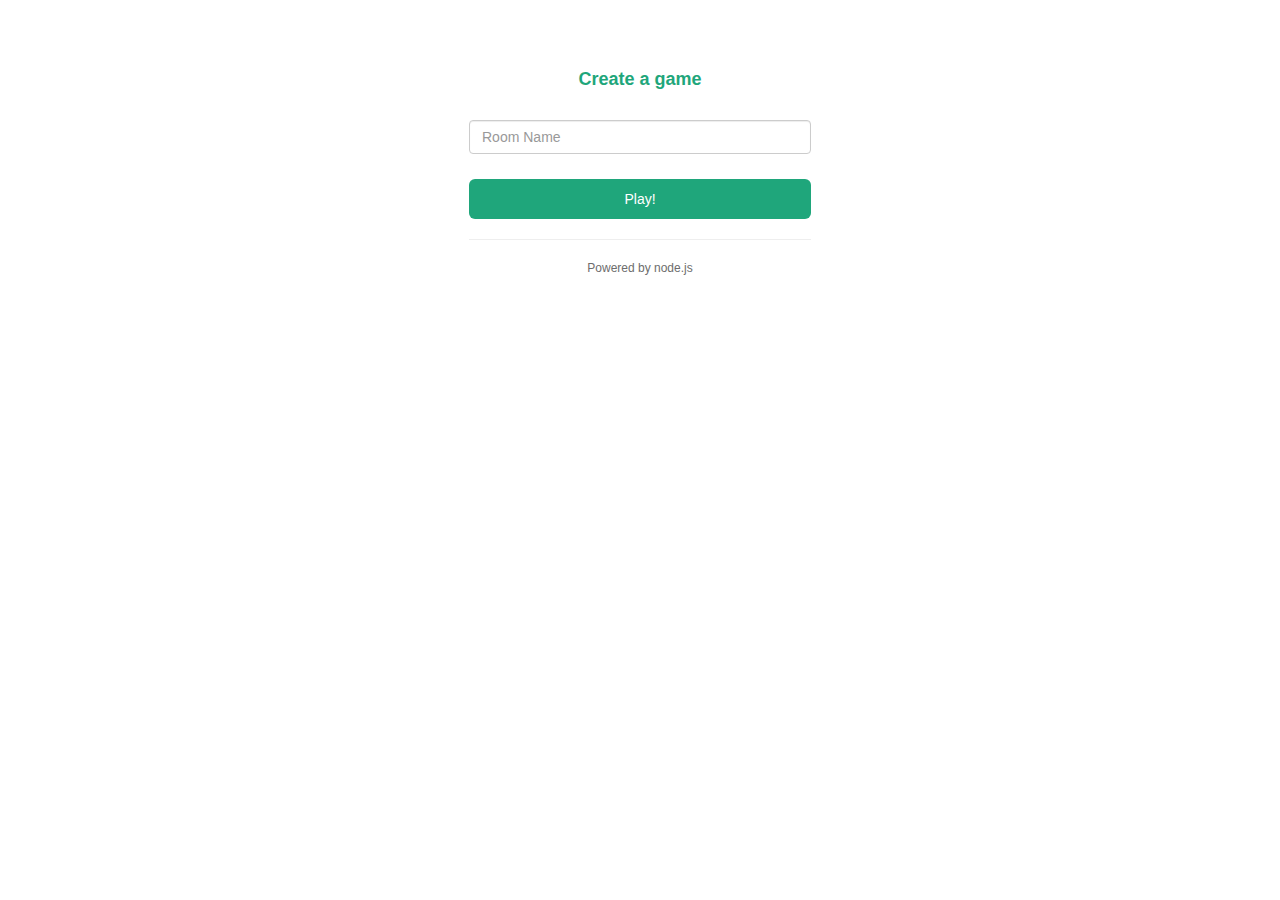
<file: www/index.html>
<!DOCTYPE HTML>
<html>
	<head>
		<meta charset="utf-8">
		<meta name="viewport" content="width=device-width, initial-scale=1, maximum-scale=1, user-scalable=no">

		<!-- Bootstrap -->
		<link rel="stylesheet" href="https://maxcdn.bootstrapcdn.com/bootstrap/3.3.0/css/bootstrap.min.css">
		<!--link rel="stylesheet" href="css/bootstrap.min.css"-->
		<link rel="stylesheet" href="css/index.css">

		<!-- Font awesome -->
		<link href="//maxcdn.bootstrapcdn.com/font-awesome/4.1.0/css/font-awesome.min.css" rel="stylesheet">
        <title>poots</title>

		<!-- HTML5 Shim and Respond.js IE8 support of HTML5 elements and media queries -->
		<!-- WARNING: Respond.js doesn't work if you view the page via file:// -->
		<!--[if lt IE 9]>
			<script src="https://oss.maxcdn.com/html5shiv/3.7.2/html5shiv.min.js"></script>
			<script src="https://oss.maxcdn.com/respond/1.4.2/respond.min.js"></script>
		<![endif]-->
	</head>
	<body>
		<section id="login">
			<div class="container">
				<div class="row">
					<div class="col-xs-12">
						<div class="form-wrap">
							<h1>Create a game</h1>
							<form role="form" action="/generate" method="post" id="login-form" autocomplete="off">
								<div class="form-group">
									<label for="room-name" class="sr-only">Room Name</label>
									<input name="room-name" id="room-name" class="form-control" placeholder="Room Name">
								</div>

								<input type="submit" id="btn-login" class="btn btn-custom btn-lg btn-block" value="Play!">
							</form>
							<hr>
						</div>
					</div> <!-- /.col-xs-12 -->
				</div> <!-- /.row -->
			</div> <!-- /.container -->
		</section>

		<div class="modal fade forget-modal" tabindex="-1" role="dialog" aria-labelledby="myForgetModalLabel" aria-hidden="true">
			<div class="modal-dialog modal-sm">
				<div class="modal-content">
					<div class="modal-header">
						<button type="button" class="close" data-dismiss="modal">
							<span aria-hidden="true">�</span>
							<span class="sr-only">Close</span>
						</button>
						<h4 class="modal-title">Recovery password</h4>
					</div>
					<div class="modal-body">
						<p>Type your email account</p>
						<input type="email" name="recovery-email" id="recovery-email" class="form-control" autocomplete="off">
					</div>
					<div class="modal-footer">
						<button type="button" class="btn btn-default" data-dismiss="modal">Cancel</button>
						<button type="button" class="btn btn-custom">Recovery</button>
					</div>
				</div> <!-- /.modal-content -->
			</div> <!-- /.modal-dialog -->
		</div> <!-- /.modal -->

		<footer id="footer">
			Powered by node.js
		</footer>

		<!-- Latest compiled and minified JavaScript -->
		<script src="https://ajax.googleapis.com/ajax/libs/jquery/1.11.1/jquery.min.js"></script>
		<script src="https://maxcdn.bootstrapcdn.com/bootstrap/3.3.0/js/bootstrap.min.js"></script>
		
	</body>
</html>
</file>
<file: www/css/index.css>
/*    --------------------------------------------------
	:: Login Section
	-------------------------------------------------- */
#login {
    padding-top: 50px
}
#login .form-wrap {
    width: 30%;
    margin: 0 auto;
}
#login h1 {
    color: #1fa67b;
    font-size: 18px;
    text-align: center;
    font-weight: bold;
    padding-bottom: 20px;
}
#login .form-group {
    margin-bottom: 25px;
}
#login .checkbox {
    margin-bottom: 20px;
    position: relative;
    -webkit-user-select: none;
    -moz-user-select: none;
    -ms-user-select: none;
    -o-user-select: none;
    user-select: none;
}
#login .checkbox.show:before {
    content: '\e013';
    color: #1fa67b;
    font-size: 17px;
    margin: 1px 0 0 3px;
    position: absolute;
    pointer-events: none;
    font-family: 'Glyphicons Halflings';
}
#login .checkbox .character-checkbox {
    width: 25px;
    height: 25px;
    cursor: pointer;
    border-radius: 3px;
    border: 1px solid #ccc;
    vertical-align: middle;
    display: inline-block;
}
#login .checkbox .label {
    color: #6d6d6d;
    font-size: 13px;
    font-weight: normal;
}
#login .btn.btn-custom {
    font-size: 14px;
	margin-bottom: 20px;
}
#login .forget {
    font-size: 13px;
	text-align: center;
	display: block;
}

/*    --------------------------------------------------
	:: Inputs & Buttons
	-------------------------------------------------- */
.form-control {
    color: #212121;
}
.btn-custom {
    color: #fff;
	background-color: #1fa67b;
}
.btn-custom:hover,
.btn-custom:focus {
    color: #fff;
}

/*    --------------------------------------------------
    :: Footer
	-------------------------------------------------- */
#footer {
    color: #6d6d6d;
    font-size: 12px;
    text-align: center;
}
#footer p {
    margin-bottom: 0;
}
#footer a {
    color: inherit;
}
</file>
